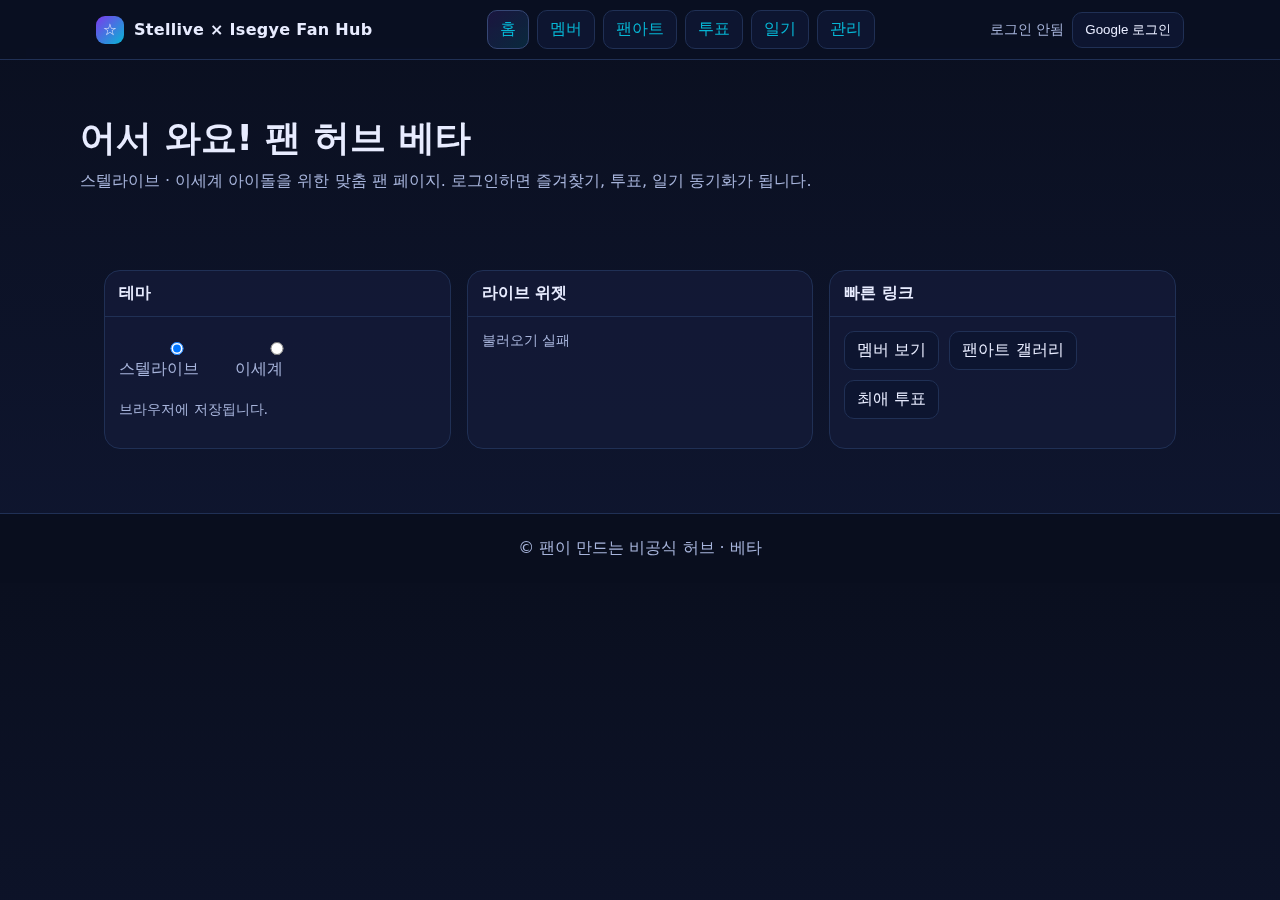
<file: index.html>
<!doctype html>
<html lang="ko">
<head>
<meta charset="utf-8"/>
<meta name="viewport" content="width=device-width,initial-scale=1"/>
<link rel="icon" href="data:image/svg+xml,<svg xmlns=%22http://www.w3.org/2000/svg%22 viewBox=%220 0 100 100%22><text y=%22.9em%22 font-size=%2290%22>⭐</text></svg>">
<link rel="preconnect" href="https://accounts.google.com">
<title>Stellive × Isegye Fan Hub</title>
<link rel="stylesheet" href="styles.css"/>
<script>
  window.BACKEND_BASE = "https://stelive-shibuki321.io0907op.workers.dev";
  window.GOOGLE_AUDIENCE = "396083519795-tjobbihd8jk9bvr76mf4ofrub5d17i0q.apps.googleusercontent.com";
</script>
<script src="https://accounts.google.com/gsi/client" async defer></script>
<script src="app.js" defer></script>
</head>
<body>

<div class="nav">
  <div class="nav-inner container">
    <div class="brand">
      <div class="logo">☆</div>
      <div class="title">Stellive × Isegye Fan Hub</div>
      <span id="liveBadge" class="badge hidden">📡 방송 중</span>
    </div>
    <div class="tabs">
      <a class="tab" href="index.html">홈</a>
      <a class="tab" href="members.html">멤버</a>
      <a class="tab" href="gallery.html">팬아트</a>
      <a class="tab" href="vote.html">투표</a>
      <a class="tab" href="diary.html">일기</a>
      <a class="tab" href="admin.html">관리</a>
    </div>
    <div class="userbar">
      <div id="userBox" class="small">로그인 안됨</div>
      <button id="btnLogin" class="btn">Google 로그인</button>
      <button id="btnLogout" class="btn ghost hidden">로그아웃</button>
    </div>
  </div>
</div>

<div class="container hero">
  <h1>어서 와요! 팬 허브 베타</h1>
  <p>스텔라이브 · 이세계 아이돌을 위한 맞춤 팬 페이지. 로그인하면 즐겨찾기, 투표, 일기 동기화가 됩니다.</p>
</div>
<div class="container grid cards-3">
  <div class="card">
    <div class="head"><strong>테마</strong></div>
    <div class="body">
      <div class="row">
        <label><input type="radio" name="theme" value="stellive"> 스텔라이브</label>
        <label><input type="radio" name="theme" value="isegye"> 이세계</label>
      </div>
      <p class="small">브라우저에 저장됩니다.</p>
    </div>
  </div>
  <div class="card">
    <div class="head"><strong>라이브 위젯</strong></div>
    <div class="body" id="liveNowBox">
      <div class="row"><div class="spinner"></div><span class="small">불러오는 중…</span></div>
    </div>
  </div>
  <div class="card">
    <div class="head"><strong>빠른 링크</strong></div>
    <div class="body">
      <div class="row">
        <a class="btn" href="members.html">멤버 보기</a>
        <a class="btn" href="gallery.html">팬아트 갤러리</a>
        <a class="btn" href="vote.html">최애 투표</a>
      </div>
    </div>
  </div>
</div>
<div class="footer">© 팬이 만드는 비공식 허브 · 베타</div>
</body>
</html>
</file>
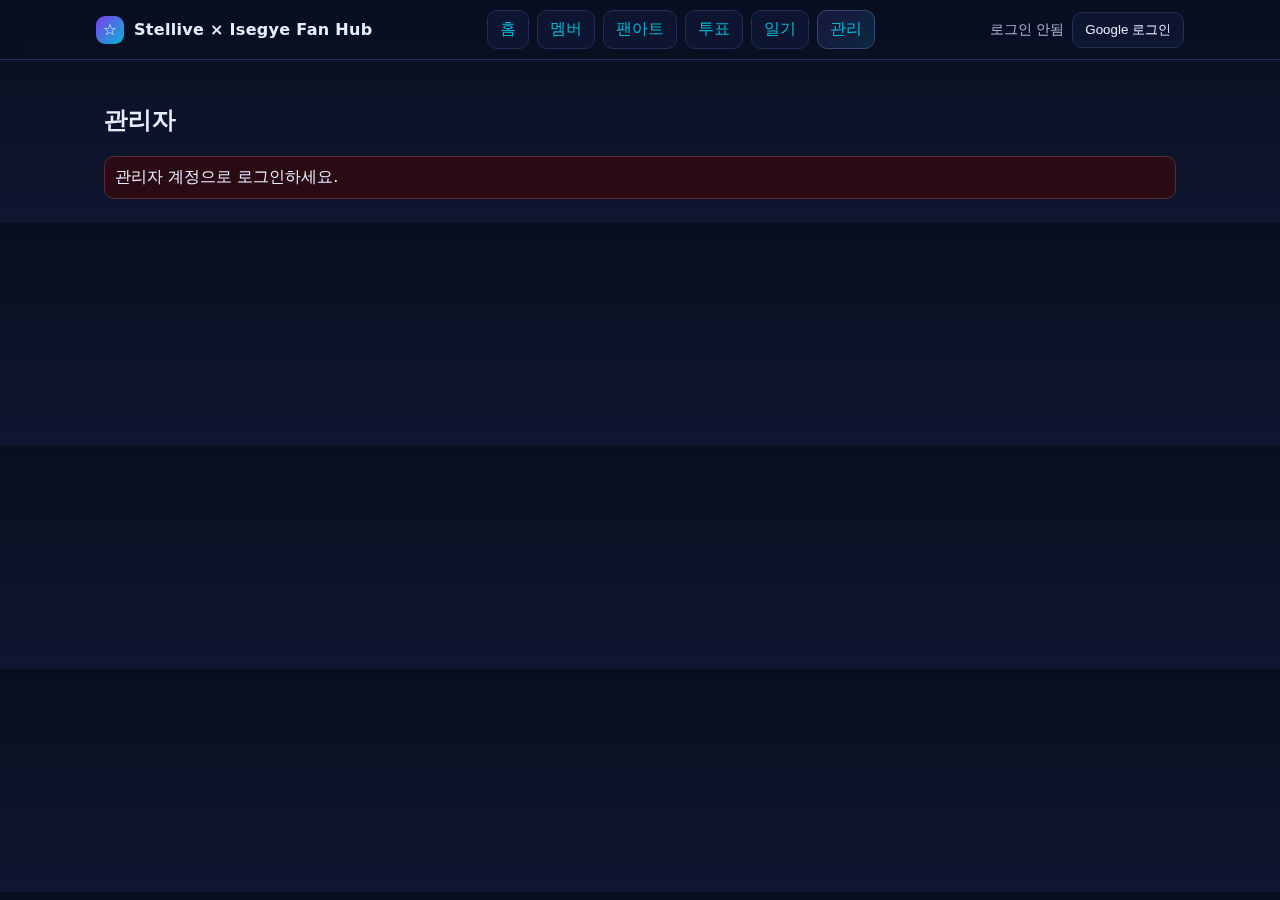
<file: admin.html>
<!doctype html>
<html lang="ko">
<head>
<meta charset="utf-8"/>
<meta name="viewport" content="width=device-width,initial-scale=1"/>
<link rel="icon" href="data:image/svg+xml,<svg xmlns=%22http://www.w3.org/2000/svg%22 viewBox=%220 0 100 100%22><text y=%22.9em%22 font-size=%2290%22>⭐</text></svg>">
<link rel="preconnect" href="https://accounts.google.com">
<title>Stellive × Isegye Fan Hub</title>
<link rel="stylesheet" href="styles.css"/>
<script>
  window.BACKEND_BASE = "https://stelive-shibuki321.io0907op.workers.dev";
  window.GOOGLE_AUDIENCE = "396083519795-tjobbihd8jk9bvr76mf4ofrub5d17i0q.apps.googleusercontent.com";
</script>
<script src="https://accounts.google.com/gsi/client" async defer></script>
<script src="app.js" defer></script>
</head>
<body>

<div class="nav">
  <div class="nav-inner container">
    <div class="brand">
      <div class="logo">☆</div>
      <div class="title">Stellive × Isegye Fan Hub</div>
      <span id="liveBadge" class="badge hidden">📡 방송 중</span>
    </div>
    <div class="tabs">
      <a class="tab" href="index.html">홈</a>
      <a class="tab" href="members.html">멤버</a>
      <a class="tab" href="gallery.html">팬아트</a>
      <a class="tab" href="vote.html">투표</a>
      <a class="tab" href="diary.html">일기</a>
      <a class="tab" href="admin.html">관리</a>
    </div>
    <div class="userbar">
      <div id="userBox" class="small">로그인 안됨</div>
      <button id="btnLogin" class="btn">Google 로그인</button>
      <button id="btnLogout" class="btn ghost hidden">로그아웃</button>
    </div>
  </div>
</div>

<div class="container">
  <h2>관리자</h2>
  <div id="adminGate" class="alert err">관리자 계정으로 로그인하세요.</div>
  <div id="adminArea" class="hidden">
    <div class="card">
      <div class="head"><strong>라이브 플래그</strong></div>
      <div class="body row">
        <select id="liveMember"></select>
        <label><input type="checkbox" id="liveOn"/> 방송 중</label>
        <button id="btnLiveSave" class="btn primary">저장</button>
      </div>
    </div>
    <div style="height:12px"></div>
    <div class="card">
      <div class="head"><strong>팬아트 Seed 추가</strong></div>
      <div class="body row">
        <select id="seedMember"></select>
        <input id="seedUrl" placeholder="원본 이미지 URL (pbs.twimg.com 등)"/>
        <button id="btnSeedAdd" class="btn">추가</button>
      </div>
    </div>
    <div style="height:12px"></div>
    <div class="card">
      <div class="head"><strong>팬아트 관리자 고정</strong></div>
      <div class="body row">
        <select id="pinMember"></select>
        <input id="pinUrl" placeholder="오늘 고정 이미지 URL"/>
        <button id="btnPinSet" class="btn">고정</button>
      </div>
    </div>
    <div style="height:12px"></div>
    <div class="card">
      <div class="head"><strong>익명 고백함</strong></div>
      <div class="body">
        <div id="confessionList" class="grid cards-3"></div>
      </div>
    </div>
  </div>
</div>
</body>
</html>
</file>
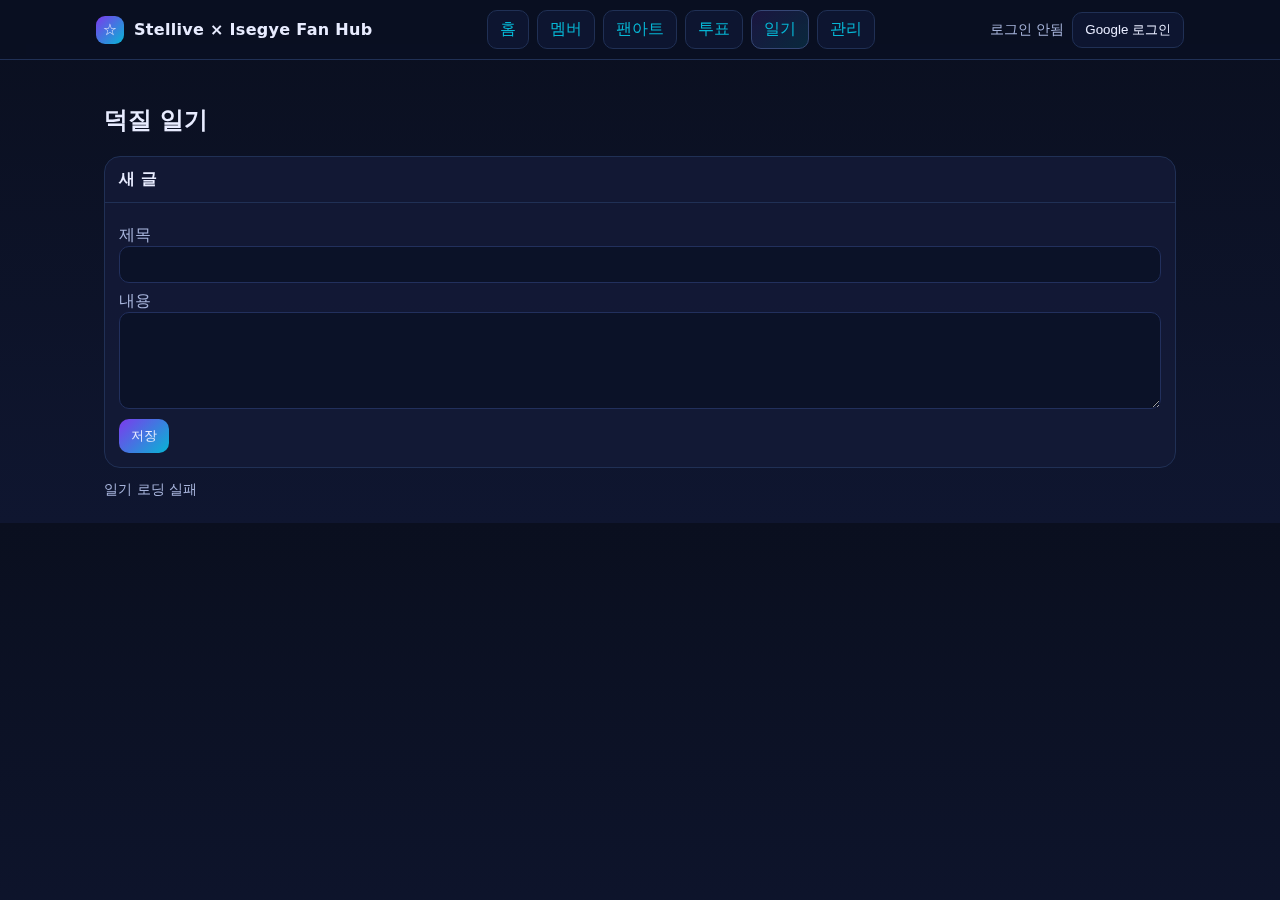
<file: diary.html>
<!doctype html>
<html lang="ko">
<head>
<meta charset="utf-8"/>
<meta name="viewport" content="width=device-width,initial-scale=1"/>
<link rel="icon" href="data:image/svg+xml,<svg xmlns=%22http://www.w3.org/2000/svg%22 viewBox=%220 0 100 100%22><text y=%22.9em%22 font-size=%2290%22>⭐</text></svg>">
<link rel="preconnect" href="https://accounts.google.com">
<title>Stellive × Isegye Fan Hub</title>
<link rel="stylesheet" href="styles.css"/>
<script>
  window.BACKEND_BASE = "https://stelive-shibuki321.io0907op.workers.dev";
  window.GOOGLE_AUDIENCE = "396083519795-tjobbihd8jk9bvr76mf4ofrub5d17i0q.apps.googleusercontent.com";
</script>
<script src="https://accounts.google.com/gsi/client" async defer></script>
<script src="app.js" defer></script>
</head>
<body>

<div class="nav">
  <div class="nav-inner container">
    <div class="brand">
      <div class="logo">☆</div>
      <div class="title">Stellive × Isegye Fan Hub</div>
      <span id="liveBadge" class="badge hidden">📡 방송 중</span>
    </div>
    <div class="tabs">
      <a class="tab" href="index.html">홈</a>
      <a class="tab" href="members.html">멤버</a>
      <a class="tab" href="gallery.html">팬아트</a>
      <a class="tab" href="vote.html">투표</a>
      <a class="tab" href="diary.html">일기</a>
      <a class="tab" href="admin.html">관리</a>
    </div>
    <div class="userbar">
      <div id="userBox" class="small">로그인 안됨</div>
      <button id="btnLogin" class="btn">Google 로그인</button>
      <button id="btnLogout" class="btn ghost hidden">로그아웃</button>
    </div>
  </div>
</div>

<div class="container">
  <h2>덕질 일기</h2>
  <div class="card">
    <div class="head"><strong>새 글</strong></div>
    <div class="body">
      <label>제목<input id="diaryTitle"/></label>
      <label>내용<textarea id="diaryBody" rows="5"></textarea></label>
      <button id="btnDiaryAdd" class="btn primary">저장</button>
    </div>
  </div>
  <div style="height:12px"></div>
  <div id="diaryList" class="grid cards-3"></div>
</div>
</body>
</html>
</file>
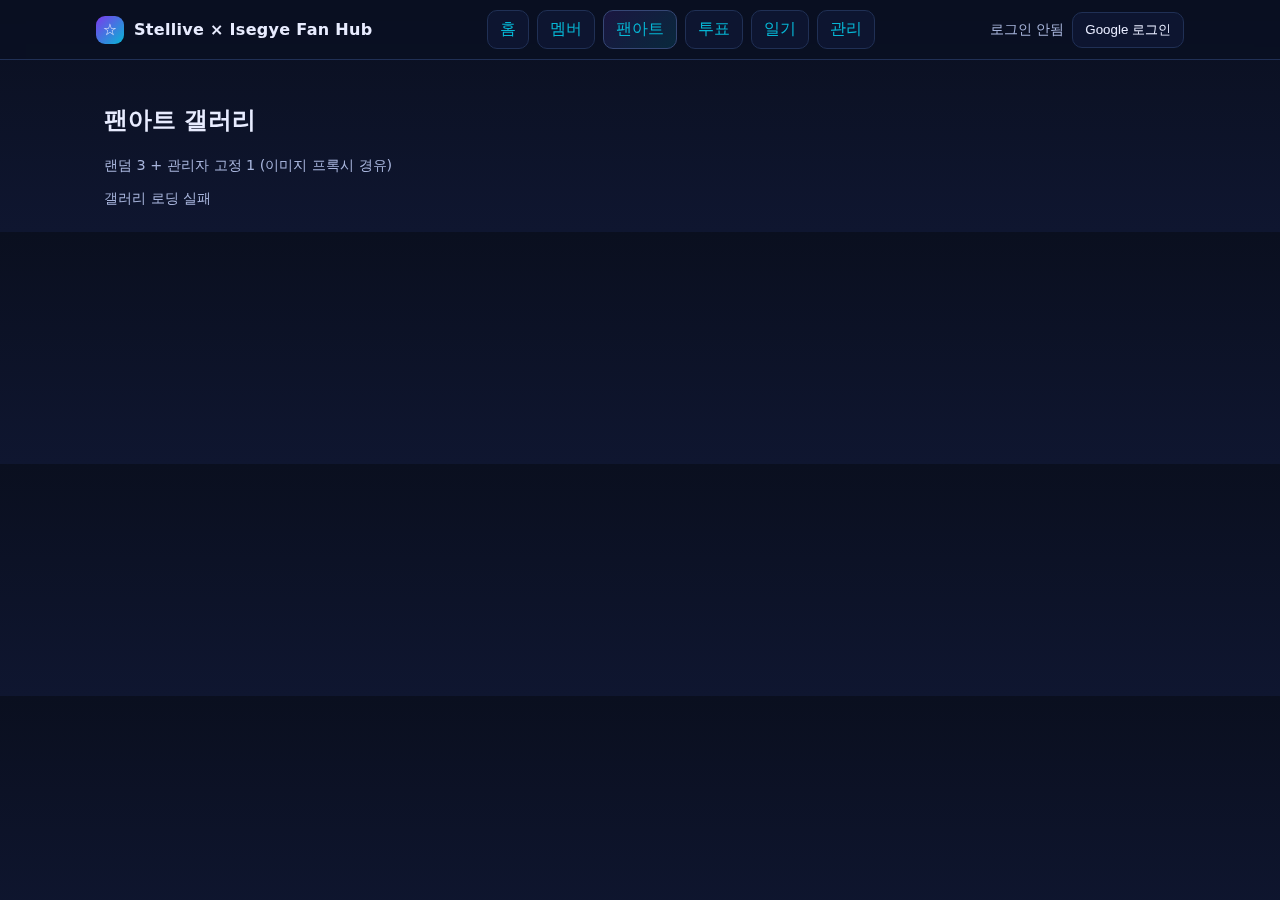
<file: gallery.html>
<!doctype html>
<html lang="ko">
<head>
<meta charset="utf-8"/>
<meta name="viewport" content="width=device-width,initial-scale=1"/>
<link rel="icon" href="data:image/svg+xml,<svg xmlns=%22http://www.w3.org/2000/svg%22 viewBox=%220 0 100 100%22><text y=%22.9em%22 font-size=%2290%22>⭐</text></svg>">
<link rel="preconnect" href="https://accounts.google.com">
<title>Stellive × Isegye Fan Hub</title>
<link rel="stylesheet" href="styles.css"/>
<script>
  window.BACKEND_BASE = "https://stelive-shibuki321.io0907op.workers.dev";
  window.GOOGLE_AUDIENCE = "396083519795-tjobbihd8jk9bvr76mf4ofrub5d17i0q.apps.googleusercontent.com";
</script>
<script src="https://accounts.google.com/gsi/client" async defer></script>
<script src="app.js" defer></script>
</head>
<body>

<div class="nav">
  <div class="nav-inner container">
    <div class="brand">
      <div class="logo">☆</div>
      <div class="title">Stellive × Isegye Fan Hub</div>
      <span id="liveBadge" class="badge hidden">📡 방송 중</span>
    </div>
    <div class="tabs">
      <a class="tab" href="index.html">홈</a>
      <a class="tab" href="members.html">멤버</a>
      <a class="tab" href="gallery.html">팬아트</a>
      <a class="tab" href="vote.html">투표</a>
      <a class="tab" href="diary.html">일기</a>
      <a class="tab" href="admin.html">관리</a>
    </div>
    <div class="userbar">
      <div id="userBox" class="small">로그인 안됨</div>
      <button id="btnLogin" class="btn">Google 로그인</button>
      <button id="btnLogout" class="btn ghost hidden">로그아웃</button>
    </div>
  </div>
</div>

<div class="container">
  <h2>팬아트 갤러리</h2>
  <p class="small">랜덤 3 + 관리자 고정 1 (이미지 프록시 경유)</p>
  <div id="galleryGrid" class="grid cards-3"></div>
</div>
</body>
</html>
</file>
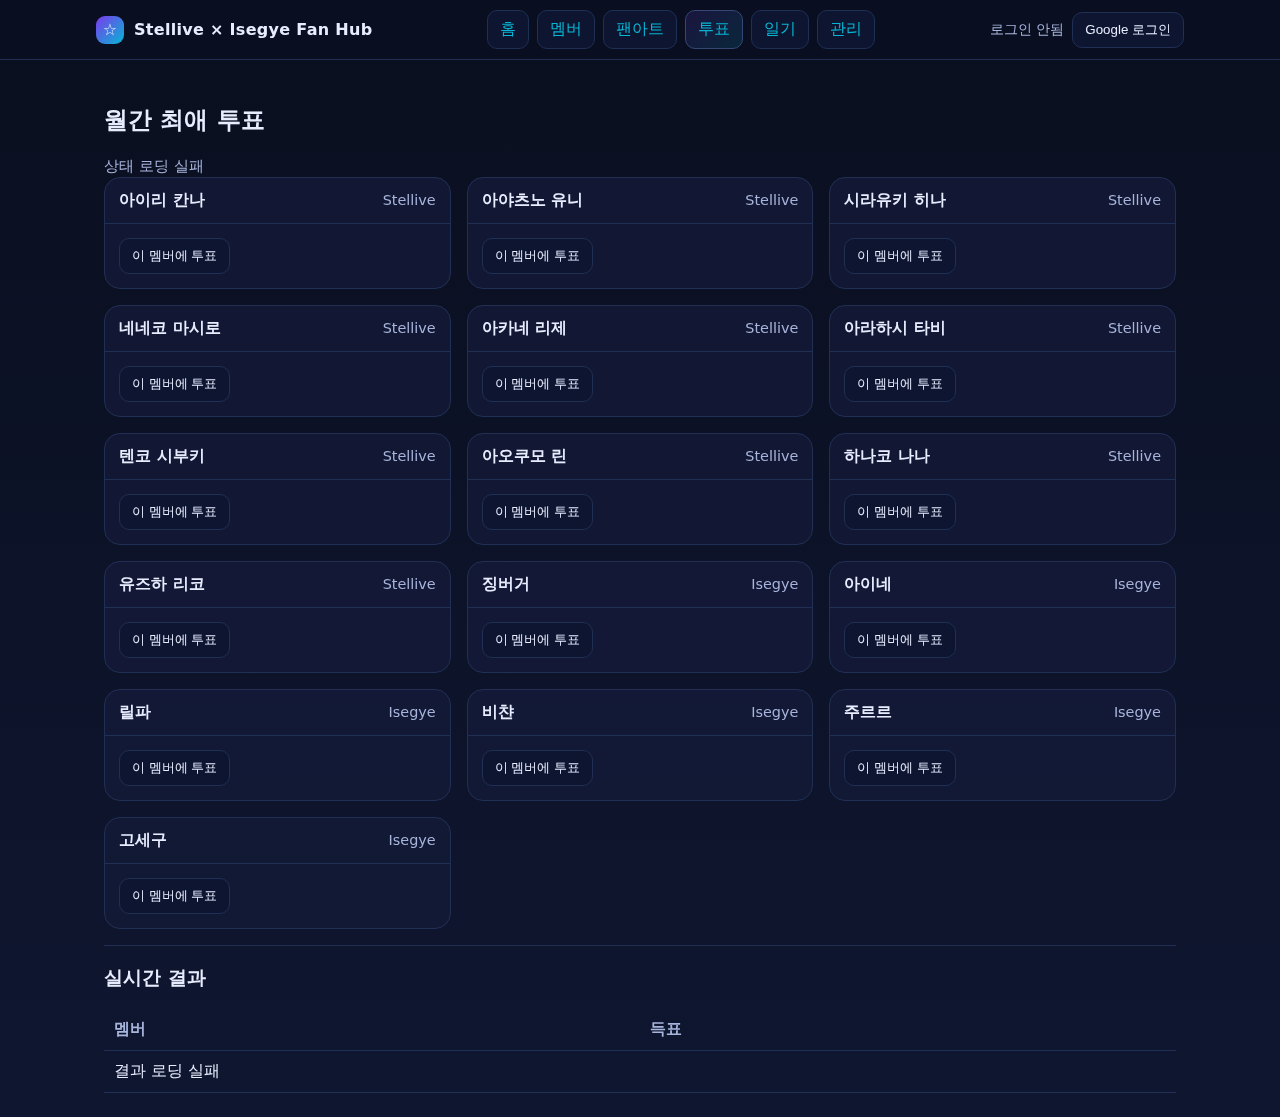
<file: vote.html>
<!doctype html>
<html lang="ko">
<head>
<meta charset="utf-8"/>
<meta name="viewport" content="width=device-width,initial-scale=1"/>
<link rel="icon" href="data:image/svg+xml,<svg xmlns=%22http://www.w3.org/2000/svg%22 viewBox=%220 0 100 100%22><text y=%22.9em%22 font-size=%2290%22>⭐</text></svg>">
<link rel="preconnect" href="https://accounts.google.com">
<title>Stellive × Isegye Fan Hub</title>
<link rel="stylesheet" href="styles.css"/>
<script>
  window.BACKEND_BASE = "https://stelive-shibuki321.io0907op.workers.dev";
  window.GOOGLE_AUDIENCE = "396083519795-tjobbihd8jk9bvr76mf4ofrub5d17i0q.apps.googleusercontent.com";
</script>
<script src="https://accounts.google.com/gsi/client" async defer></script>
<script src="app.js" defer></script>
</head>
<body>

<div class="nav">
  <div class="nav-inner container">
    <div class="brand">
      <div class="logo">☆</div>
      <div class="title">Stellive × Isegye Fan Hub</div>
      <span id="liveBadge" class="badge hidden">📡 방송 중</span>
    </div>
    <div class="tabs">
      <a class="tab" href="index.html">홈</a>
      <a class="tab" href="members.html">멤버</a>
      <a class="tab" href="gallery.html">팬아트</a>
      <a class="tab" href="vote.html">투표</a>
      <a class="tab" href="diary.html">일기</a>
      <a class="tab" href="admin.html">관리</a>
    </div>
    <div class="userbar">
      <div id="userBox" class="small">로그인 안됨</div>
      <button id="btnLogin" class="btn">Google 로그인</button>
      <button id="btnLogout" class="btn ghost hidden">로그아웃</button>
    </div>
  </div>
</div>

<div class="container">
  <h2>월간 최애 투표</h2>
  <div id="voteState" class="notice"></div>
  <div id="voteList" class="grid cards-3"></div>
  <hr/>
  <h3>실시간 결과</h3>
  <table id="voteTable">
    <thead><tr><th>멤버</th><th>득표</th></tr></thead>
    <tbody></tbody>
  </table>
</div>
</body>
</html>
</file>
<file: styles.css>
:root{
  --bg:#0a0f1f; --bg2:#0f1630; --card:#131a36;
  --line:#203055; --muted:#8da0cf;
  --brand:#7c3aed; --brand2:#06b6d4;
  --ok:#10b981; --warn:#f59e0b; --err:#ef4444;
  --text:#e8ecff; --text2:#a7b4db;
}
:root[data-theme="isegye"]{ --brand:#22c55e; --brand2:#14b8a6; }
*{box-sizing:border-box}
html,body{margin:0;padding:0;background:linear-gradient(180deg,var(--bg),var(--bg2));color:var(--text);font-family:ui-sans-serif,system-ui,Segoe UI,Apple SD Gothic Neo,Noto Sans KR,Inter,Roboto}
a{color:var(--brand2);text-decoration:none} a:hover{text-decoration:underline}
.container{max-width:1120px;margin:0 auto;padding:24px}
.nav{position:sticky;top:0;background:rgba(10,15,31,.7);backdrop-filter:saturate(140%) blur(10px);border-bottom:1px solid var(--line);z-index:50}
.nav-inner{display:flex;align-items:center;justify-content:space-between;gap:16px;padding:10px 16px}
.brand{display:flex;gap:10px;align-items:center}
.logo{width:28px;height:28px;border-radius:9px;display:grid;place-items:center;background:linear-gradient(135deg,var(--brand),var(--brand2));font-weight:800}
.title{font-weight:800;letter-spacing:.3px}
.tabs{display:flex;gap:8px;flex-wrap:wrap}
.tab{padding:8px 12px;border:1px solid var(--line);border-radius:10px;background:#0d1530}
.tab.active{background:linear-gradient(135deg,rgba(124,58,237,.15),rgba(6,182,212,.15));border-color:#364775}
.userbar{display:flex;gap:8px;align-items:center}
.badge{display:inline-flex;gap:6px;align-items:center;padding:4px 8px;border-radius:999px;background:#0e1733;border:1px solid #263463}
.live{color:var(--warn);font-weight:700}
.grid{display:grid;gap:16px}
.cards-3{grid-template-columns:repeat(auto-fill,minmax(260px,1fr))}
.card{background:rgba(19,26,54,.9);border:1px solid var(--line);border-radius:16px;overflow:hidden}
.card .head{display:flex;align-items:center;justify-content:space-between;padding:12px 14px;border-bottom:1px solid var(--line)}
.card .body{padding:14px}
img.resp{width:100%;height:180px;object-fit:cover;display:block}
.btn{cursor:pointer;border:1px solid var(--line);border-radius:10px;background:#0d1530;color:var(--text);padding:8px 12px}
.btn.primary{background:linear-gradient(135deg,var(--brand),var(--brand2));border:none}
.btn.ghost{background:transparent}
.kbd{font-family:ui-monospace,Menlo,Consolas,monospace;background:#0b1228;border:1px solid #22305d;border-radius:6px;padding:2px 6px;font-size:.85em}
.small{color:var(--text2);font-size:.9em}
.hero{padding:54px 0}
.hero h1{margin:0 0 8px;font-size:36px}
.hero p{margin:0;color:var(--text2)}
.row{display:flex;gap:10px;flex-wrap:wrap}
.footer{padding:24px 16px;color:var(--text2);text-align:center;border-top:1px solid var(--line);margin-top:40px;background:#090e1e}
input,select,textarea{background:#0b1228;border:1px solid #22305d;border-radius:10px;padding:10px;color:var(--text);width:100%}
label{display:block;margin:8px 0 6px;color:var(--text2)}
hr{border:none;border-top:1px solid var(--line);margin:16px 0}
.alert{padding:10px;border-radius:10px} .ok{background:#0b2a20;border:1px solid #285c4a} .err{background:#2a0b14;border:1px solid #5c2835}
.notice{font-size:.95em;color:var(--text2)}
table{width:100%;border-collapse:collapse}
th,td{border-bottom:1px solid var(--line);padding:10px;text-align:left}
thead th{color:var(--text2);font-weight:600}
.hidden{display:none}
.spinner{width:18px;height:18px;border:2px solid #2c3a66;border-top-color:var(--brand2);border-radius:50%;animation:spin 1s linear infinite}
@keyframes spin{to{transform:rotate(360deg)}}
</file>
